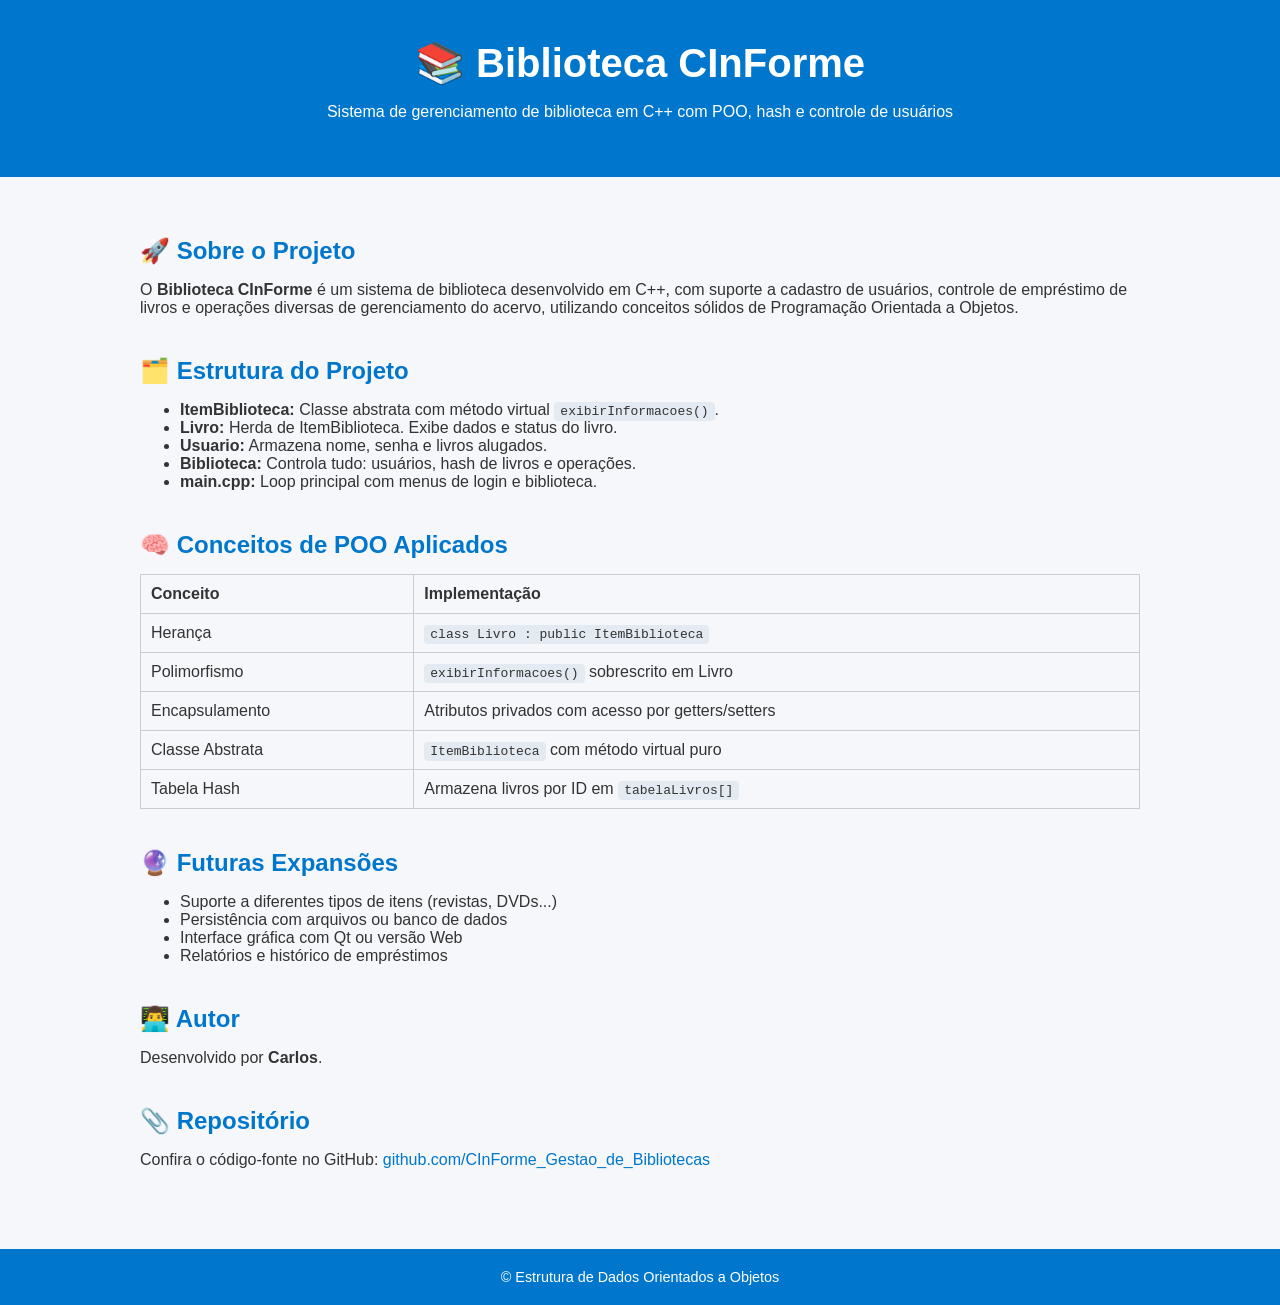
<file: index.html>
<!DOCTYPE html>
<html lang="pt-br">
<head>
  <meta charset="UTF-8" />
  <meta name="viewport" content="width=device-width, initial-scale=1.0" />
  <title>Biblioteca CInForme</title>
  <link rel="stylesheet" href="style.css" />
</head>
<body>

  <header>
    <h1>📚 Biblioteca CInForme</h1>
    <p>Sistema de gerenciamento de biblioteca em C++ com POO, hash e controle de usuários</p>
  </header>

  <main>

    <section>
      <h2>🚀 Sobre o Projeto</h2>
      <p>O <strong>Biblioteca CInForme</strong> é um sistema de biblioteca desenvolvido em C++, com suporte a cadastro de usuários, controle de empréstimo de livros e operações diversas de gerenciamento do acervo, utilizando conceitos sólidos de Programação Orientada a Objetos.</p>
    </section>

    <section>
      <h2>🗂️ Estrutura do Projeto</h2>
      <ul>
        <li><strong>ItemBiblioteca:</strong> Classe abstrata com método virtual <code>exibirInformacoes()</code>.</li>
        <li><strong>Livro:</strong> Herda de ItemBiblioteca. Exibe dados e status do livro.</li>
        <li><strong>Usuario:</strong> Armazena nome, senha e livros alugados.</li>
        <li><strong>Biblioteca:</strong> Controla tudo: usuários, hash de livros e operações.</li>
        <li><strong>main.cpp:</strong> Loop principal com menus de login e biblioteca.</li>
      </ul>
    </section>

    <section>
      <h2>🧠 Conceitos de POO Aplicados</h2>
      <table>
        <thead>
          <tr>
            <th>Conceito</th>
            <th>Implementação</th>
          </tr>
        </thead>
        <tbody>
          <tr>
            <td>Herança</td>
            <td><code>class Livro : public ItemBiblioteca</code></td>
          </tr>
          <tr>
            <td>Polimorfismo</td>
            <td><code>exibirInformacoes()</code> sobrescrito em Livro</td>
          </tr>
          <tr>
            <td>Encapsulamento</td>
            <td>Atributos privados com acesso por getters/setters</td>
          </tr>
          <tr>
            <td>Classe Abstrata</td>
            <td><code>ItemBiblioteca</code> com método virtual puro</td>
          </tr>
          <tr>
            <td>Tabela Hash</td>
            <td>Armazena livros por ID em <code>tabelaLivros[]</code></td>
          </tr>
        </tbody>
      </table>
    </section>


    <section>
      <h2>🔮 Futuras Expansões</h2>
      <ul>
        <li>Suporte a diferentes tipos de itens (revistas, DVDs...)</li>
        <li>Persistência com arquivos ou banco de dados</li>
        <li>Interface gráfica com Qt ou versão Web</li>
        <li>Relatórios e histórico de empréstimos</li>
      </ul>
    </section>

    <section>
      <h2>👨‍💻 Autor</h2>
      <p>Desenvolvido por <strong>Carlos</strong>.</p>
    </section>

    <section>
      <h2>📎 Repositório</h2>
      <p>Confira o código-fonte no GitHub:  
        <a href="https://github.com/CarlosAlexandreJr/CInForme_Gestao_de_Bibliotecas" target="_blank">
          github.com/CInForme_Gestao_de_Bibliotecas
        </a>
      </p>
    </section>

  </main>

  <footer>
    &copy; Estrutura de Dados Orientados a Objetos
  </footer>

</body>
</html>
</file>
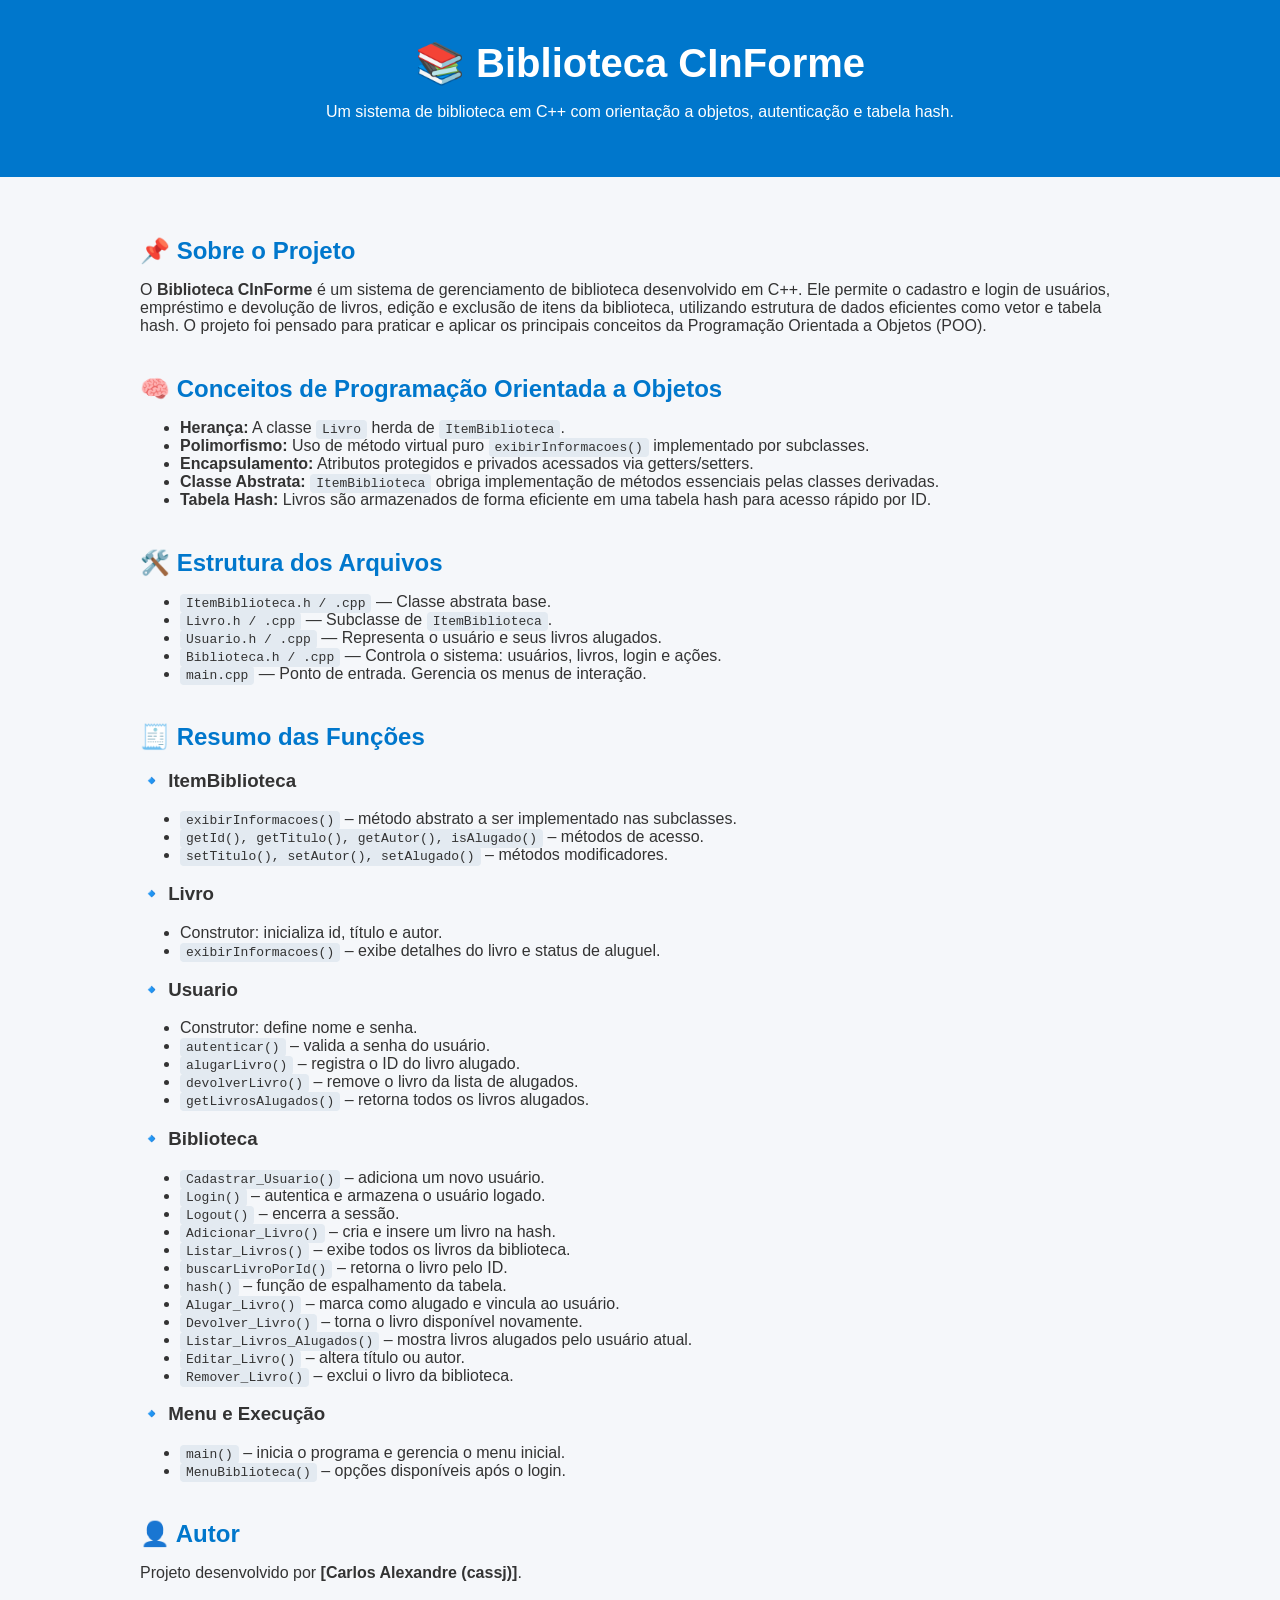
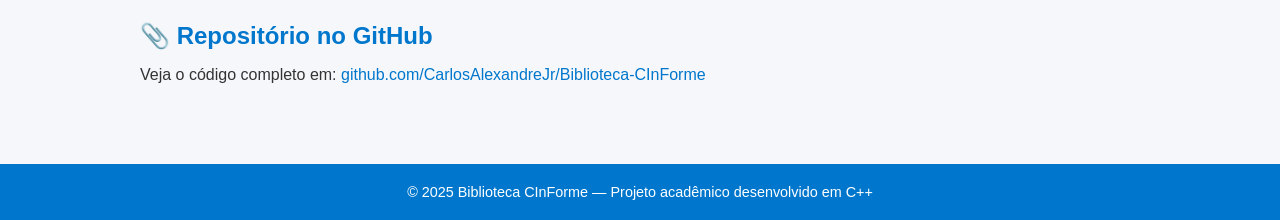
<file: docs/index.html>
<!DOCTYPE html>
<html lang="pt-br">
<head>
  <meta charset="UTF-8" />
  <meta name="viewport" content="width=device-width, initial-scale=1.0" />
  <title>Biblioteca CInForme</title>
  <link rel="stylesheet" href="style.css" />
</head>
<body>

  <header>
    <h1>📚 Biblioteca CInForme</h1>
    <p>Um sistema de biblioteca em C++ com orientação a objetos, autenticação e tabela hash.</p>
  </header>

  <main>

    <section>
      <h2>📌 Sobre o Projeto</h2>
      <p>O <strong>Biblioteca CInForme</strong> é um sistema de gerenciamento de biblioteca desenvolvido em C++. Ele permite o cadastro e login de usuários, empréstimo e devolução de livros, edição e exclusão de itens da biblioteca, utilizando estrutura de dados eficientes como vetor e tabela hash. O projeto foi pensado para praticar e aplicar os principais conceitos da Programação Orientada a Objetos (POO).</p>
    </section>

    <section>
      <h2>🧠 Conceitos de Programação Orientada a Objetos</h2>
      <ul>
        <li><strong>Herança:</strong> A classe <code>Livro</code> herda de <code>ItemBiblioteca</code>.</li>
        <li><strong>Polimorfismo:</strong> Uso de método virtual puro <code>exibirInformacoes()</code> implementado por subclasses.</li>
        <li><strong>Encapsulamento:</strong> Atributos protegidos e privados acessados via getters/setters.</li>
        <li><strong>Classe Abstrata:</strong> <code>ItemBiblioteca</code> obriga implementação de métodos essenciais pelas classes derivadas.</li>
        <li><strong>Tabela Hash:</strong> Livros são armazenados de forma eficiente em uma tabela hash para acesso rápido por ID.</li>
      </ul>
    </section>

    <section>
      <h2>🛠️ Estrutura dos Arquivos</h2>
      <ul>
        <li><code>ItemBiblioteca.h / .cpp</code> — Classe abstrata base.</li>
        <li><code>Livro.h / .cpp</code> — Subclasse de <code>ItemBiblioteca</code>.</li>
        <li><code>Usuario.h / .cpp</code> — Representa o usuário e seus livros alugados.</li>
        <li><code>Biblioteca.h / .cpp</code> — Controla o sistema: usuários, livros, login e ações.</li>
        <li><code>main.cpp</code> — Ponto de entrada. Gerencia os menus de interação.</li>
      </ul>
    </section>

    <section>
      <h2>🧾 Resumo das Funções</h2>

      <h3>🔹 ItemBiblioteca</h3>
      <ul>
        <li><code>exibirInformacoes()</code> – método abstrato a ser implementado nas subclasses.</li>
        <li><code>getId(), getTitulo(), getAutor(), isAlugado()</code> – métodos de acesso.</li>
        <li><code>setTitulo(), setAutor(), setAlugado()</code> – métodos modificadores.</li>
      </ul>

      <h3>🔹 Livro</h3>
      <ul>
        <li>Construtor: inicializa id, título e autor.</li>
        <li><code>exibirInformacoes()</code> – exibe detalhes do livro e status de aluguel.</li>
      </ul>

      <h3>🔹 Usuario</h3>
      <ul>
        <li>Construtor: define nome e senha.</li>
        <li><code>autenticar()</code> – valida a senha do usuário.</li>
        <li><code>alugarLivro()</code> – registra o ID do livro alugado.</li>
        <li><code>devolverLivro()</code> – remove o livro da lista de alugados.</li>
        <li><code>getLivrosAlugados()</code> – retorna todos os livros alugados.</li>
      </ul>

      <h3>🔹 Biblioteca</h3>
      <ul>
        <li><code>Cadastrar_Usuario()</code> – adiciona um novo usuário.</li>
        <li><code>Login()</code> – autentica e armazena o usuário logado.</li>
        <li><code>Logout()</code> – encerra a sessão.</li>
        <li><code>Adicionar_Livro()</code> – cria e insere um livro na hash.</li>
        <li><code>Listar_Livros()</code> – exibe todos os livros da biblioteca.</li>
        <li><code>buscarLivroPorId()</code> – retorna o livro pelo ID.</li>
        <li><code>hash()</code> – função de espalhamento da tabela.</li>
        <li><code>Alugar_Livro()</code> – marca como alugado e vincula ao usuário.</li>
        <li><code>Devolver_Livro()</code> – torna o livro disponível novamente.</li>
        <li><code>Listar_Livros_Alugados()</code> – mostra livros alugados pelo usuário atual.</li>
        <li><code>Editar_Livro()</code> – altera título ou autor.</li>
        <li><code>Remover_Livro()</code> – exclui o livro da biblioteca.</li>
      </ul>

      <h3>🔹 Menu e Execução</h3>
      <ul>
        <li><code>main()</code> – inicia o programa e gerencia o menu inicial.</li>
        <li><code>MenuBiblioteca()</code> – opções disponíveis após o login.</li>
      </ul>
    </section>

    <section>
      <h2>👤 Autor</h2>
      <p>Projeto desenvolvido por <strong>[Carlos Alexandre (cassj)]</strong>.</p>
    </section>

    <section>
      <h2>📎 Repositório no GitHub</h2>
      <p>Veja o código completo em:  
        <a href="https://github.com/CarlosAlexandreJr/Novo-CinForme" target="_blank">
          github.com/CarlosAlexandreJr/Biblioteca-CInForme
        </a>
      </p>
    </section>

  </main>

  <footer>
    &copy; 2025 Biblioteca CInForme — Projeto acadêmico desenvolvido em C++
  </footer>

</body>
</html>
</file>
<file: style.css>
body {
    font-family: 'Segoe UI', Tahoma, Geneva, Verdana, sans-serif;
    margin: 0;
    padding: 0;
    background-color: #f5f7fa;
    color: #333;
  }
  
  header {
    background-color: #0077cc;
    color: white;
    padding: 40px 20px;
    text-align: center;
  }
  
  header h1 {
    margin: 0;
    font-size: 2.5rem;
  }
  
  main {
    padding: 40px 20px;
    max-width: 1000px;
    margin: auto;
  }
  
  section {
    margin-bottom: 40px;
  }
  
  h2 {
    color: #0077cc;
    margin-bottom: 10px;
  }
  
  code {
    background-color: #e3eaf1;
    padding: 2px 6px;
    border-radius: 4px;
    font-family: monospace;
  }
  
  pre {
    background-color: #272822;
    color: #f8f8f2;
    padding: 15px;
    border-radius: 8px;
    overflow-x: auto;
  }
  
  table {
    width: 100%;
    border-collapse: collapse;
    margin-top: 15px;
  }
  
  th, td {
    padding: 10px;
    border: 1px solid #ccc;
    text-align: left;
  }
  
  footer {
    background-color: #0077cc;
    color: white;
    text-align: center;
    padding: 20px;
    font-size: 0.9rem;
  }
  
  a {
    color: #0077cc;
    text-decoration: none;
  }
  
  a:hover {
    text-decoration: underline;
  }
</file>
<file: docs/style.css>
body {
    font-family: 'Segoe UI', Tahoma, Geneva, Verdana, sans-serif;
    margin: 0;
    padding: 0;
    background-color: #f5f7fa;
    color: #333;
  }
  
  header {
    background-color: #0077cc;
    color: white;
    padding: 40px 20px;
    text-align: center;
  }
  
  header h1 {
    margin: 0;
    font-size: 2.5rem;
  }
  
  main {
    padding: 40px 20px;
    max-width: 1000px;
    margin: auto;
  }
  
  section {
    margin-bottom: 40px;
  }
  
  h2 {
    color: #0077cc;
    margin-bottom: 10px;
  }
  
  code {
    background-color: #e3eaf1;
    padding: 2px 6px;
    border-radius: 4px;
    font-family: monospace;
  }
  
  pre {
    background-color: #272822;
    color: #f8f8f2;
    padding: 15px;
    border-radius: 8px;
    overflow-x: auto;
  }
  
  table {
    width: 100%;
    border-collapse: collapse;
    margin-top: 15px;
  }
  
  th, td {
    padding: 10px;
    border: 1px solid #ccc;
    text-align: left;
  }
  
  footer {
    background-color: #0077cc;
    color: white;
    text-align: center;
    padding: 20px;
    font-size: 0.9rem;
  }
  
  a {
    color: #0077cc;
    text-decoration: none;
  }
  
  a:hover {
    text-decoration: underline;
  }
</file>
